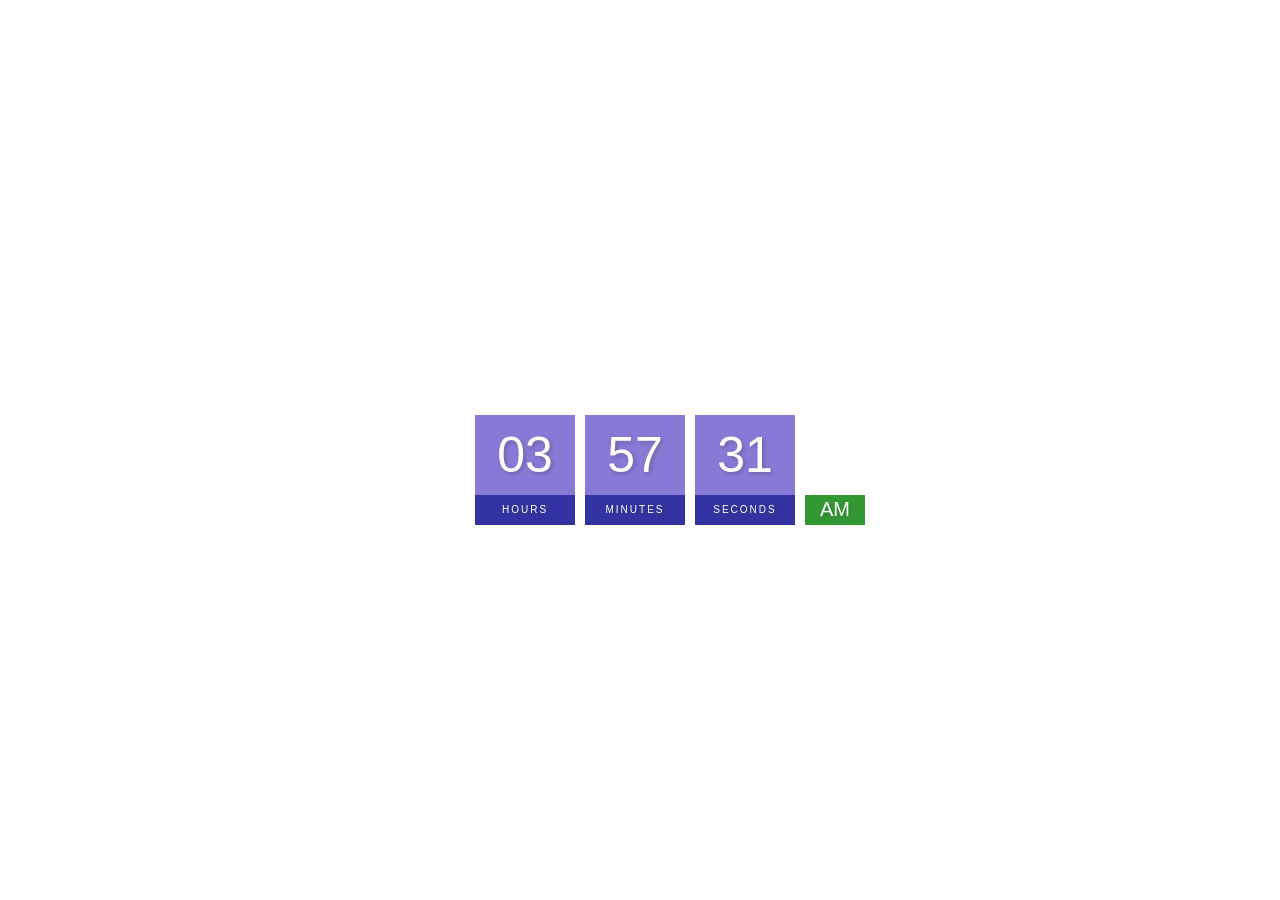
<file: digitalClock/index.html>
<!DOCTYPE html>
<html lang="en">
  <head>
    <meta charset="UTF-8" />
    <meta http-equiv="X-UA-Compatible" content="IE=edge" />
    <meta name="viewport" content="width=device-width, initial-scale=1.0" />
    <title>Digital Clock</title>
    <link rel="stylesheet" href="style.css" />
  </head>
  <body>
    <h2>Digital Clock</h2>
    <div class="clock">
      <div>
        <span id="hour">00</span>
        <span class="text">Hours</span>
      </div>
      <div>
        <span id="minutes">00</span>
        <span class="text">Minutes</span>
      </div>
      <div>
        <span id="seconds">00</span>
        <span class="text">Seconds</span>
      </div>
      <div>
        <span id="ampm">AM</span>
      </div>
    </div>
    <script src="index.js"></script>
  </body>
</html>
</file>
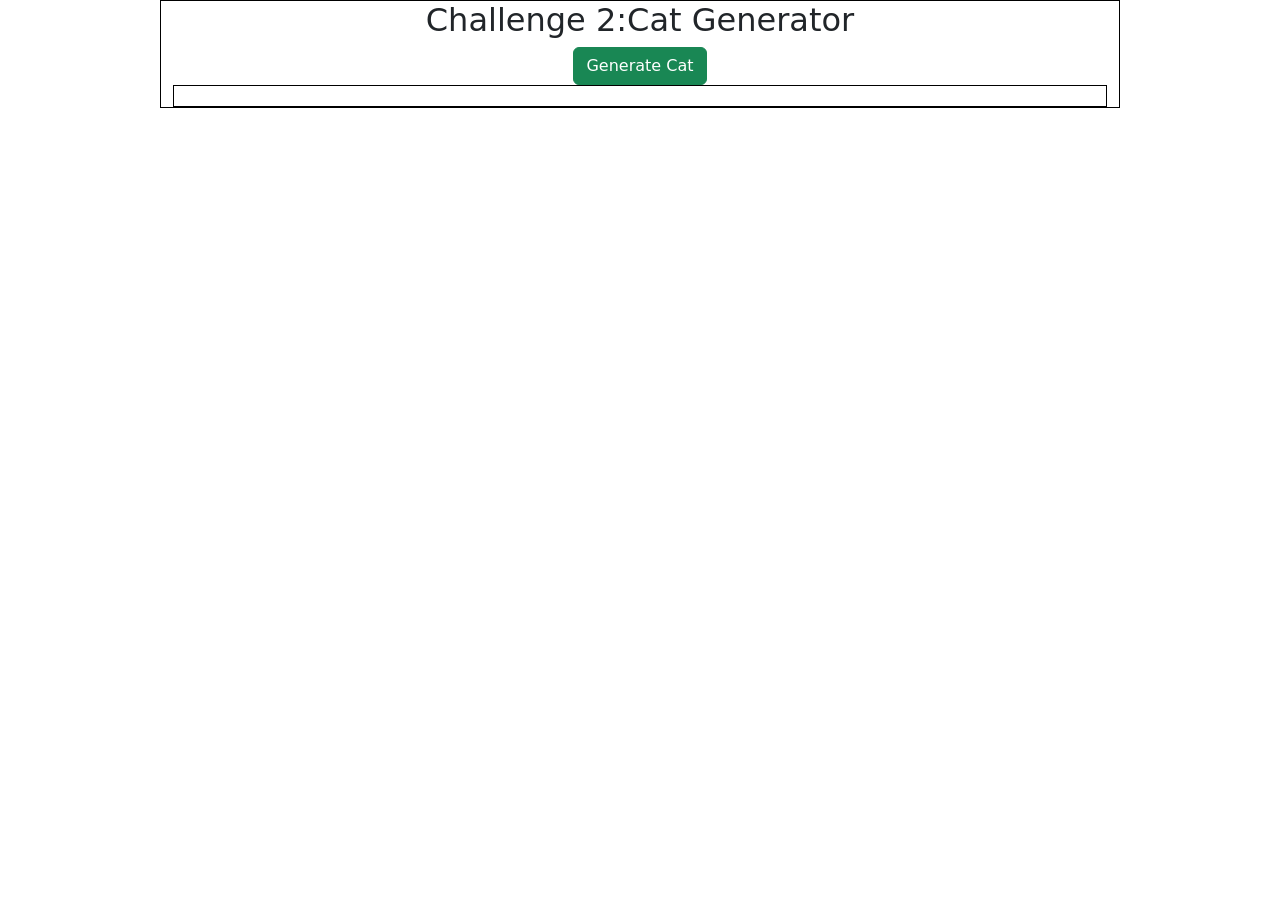
<file: catGenerator/challenge2.html>
<!DOCTYPE html>
<html lang="en">
<head>
    <meta charset="UTF-8">
    <meta http-equiv="X-UA-Compatible" content="IE=edge">
    <meta name="viewport" content="width=device-width, initial-scale=1.0">
    <link rel="stylesheet" href="https://cdn.jsdelivr.net/npm/bootstrap@5.2.3/dist/css/bootstrap.min.css">
    <link rel="stylesheet" href="challenge2.css">
    <title>Challenge 2</title>
</head>
<body>
    <div class="container">
    <h2>Challenge 2:Cat Generator</h2>
     <button class="btn btn-success" id="cat-generator" onclick="generateCat()">Generate Cat</button>
     <div class="flex-box-container" id="flex-cat-gen">
        <!-- <img src="http://thecatapi.com/api/images/get?format=src&type=gif" alt="">
        <img src="http://thecatapi.com/api/images/get?format=src&type=gif" alt="">
        <img src="http://thecatapi.com/api/images/get?format=src&type=gif" alt=""> -->
      </div>

</div>
<script src="challenge2.js"></script>
</body>
</html>
</file>
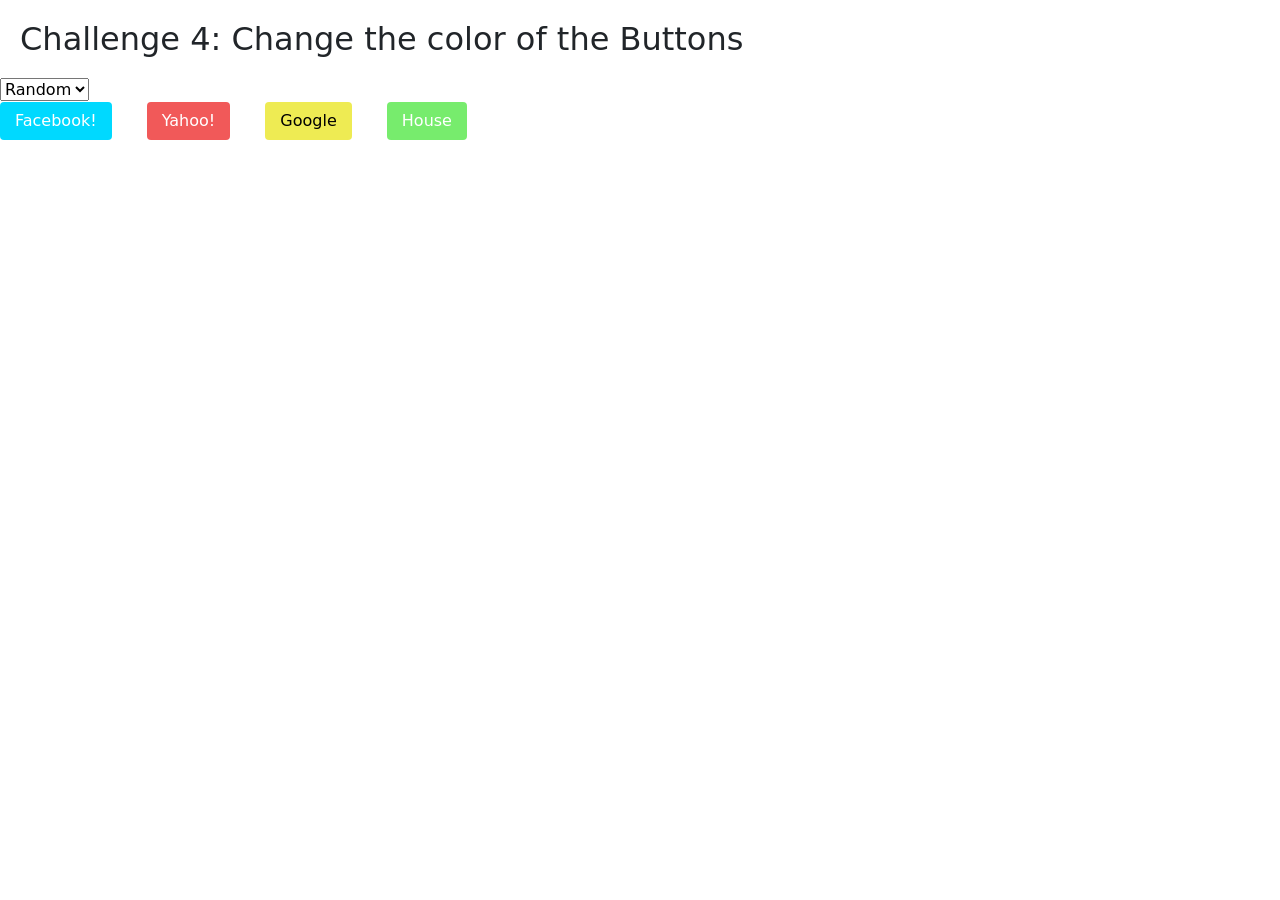
<file: changeTheColor/challenge4.html>
<!DOCTYPE html>
<html lang="en">
<head>
    <meta charset="UTF-8">
    <meta http-equiv="X-UA-Compatible" content="IE=edge">
    <meta name="viewport" content="width=device-width, initial-scale=1.0">
    <link rel="stylesheet" href="https://cdn.jsdelivr.net/npm/bootstrap@5.2.3/dist/css/bootstrap.min.css">
    <link rel="stylesheet" href="challenge4.css">
    
    <title>Challenge</title>
</head>
<body>
    <div id="colorful-buttons" class="container-4">
        <header>
          <h2>Challenge 4: Change the color of the Buttons</h2>
        </header>
  
        <div>
          <form action="">
            <select name="backdrop" id="background" onchange="buttonColorChange(this)">
              <option value="random">Random</option>
              <option value="red">Red</option>
              <option value="green">Green</option>
              <option value="reset">Reset</option>
            </select>
          </form>
  
          <button class="btn btn-primary">Facebook!</button>
          <button class="btn btn-danger">Yahoo!</button>
          <button class="btn btn-warning">Google</button>
          <button class="btn btn-success">House</button>
        </div>
      </div>

    
</body>
<script src="challenge4.js"></script>
</html>
</file>
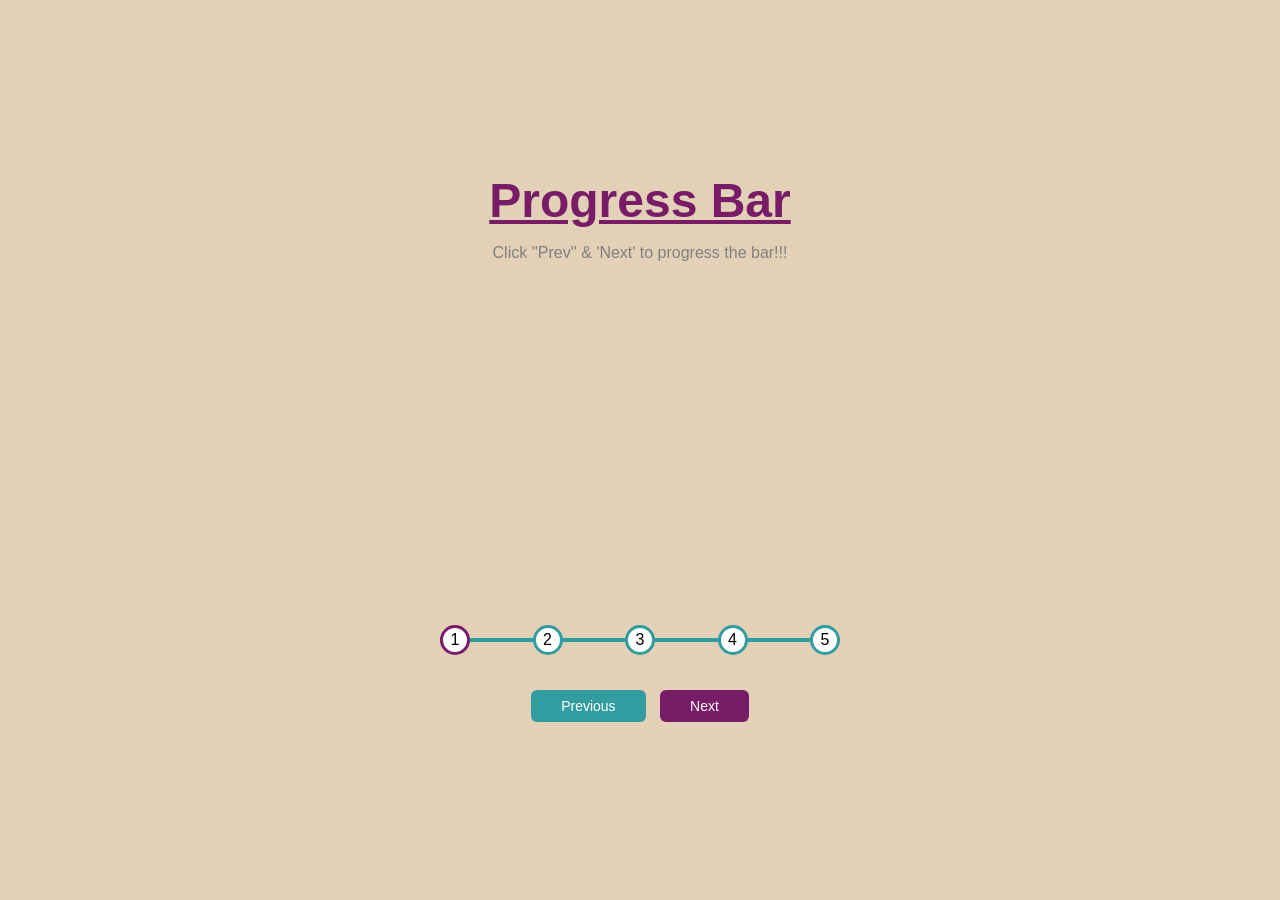
<file: progressBar/progressBar.html>
<!DOCTYPE html>
<html lang="en">

<head>
    <meta charset="UTF-8" />
    <meta http-equiv="X-UA-Compatible" content="IE=edge" />
    <meta name="viewport" content="width=device-width, initial-scale=1.0" />
    <title>Progress Steps</title>
    <link rel="stylesheet" href="progressBar.css" />
</head>

<body>
    <div class="top-bar">
        <h1 class="heading">Progress Bar</h1>
        <p class="desc">Click ''Prev'' & 'Next' to progress the bar!!!</p>
    </div>
    <div class="container">
        <div class="progress-container">
            <div class="progress" id="progress"></div>
            <div class="circle active">1</div>
            <div class="circle">2</div>
            <div class="circle">3</div>
            <div class="circle">4</div>
            <div class="circle">5</div>
        </div>
        <button id="prev" class="btn" disabled>
        Previous
      </button>
        <button class="btn" id="next">Next</button>
    </div>

    <script src="progressBar.js"></script>
</body>

</html>
</file>
<file: digitalClock/style.css>
body {
    margin: 0;
    font-family: sans-serif;
    display: flex;
    flex-direction: column;
    align-items: center;
    height: 100vh;
    justify-content: center;
    background: url("https://images.unsplash.com/photo-1499002238440-d264edd596ec?ixlib=rb-1.2.1&ixid=MnwxMjA3fDB8MHxwaG90by1wYWdlfHx8fGVufDB8fHx8&auto=format&fit=crop&w=1470&q=80");
    background-size: cover;
    overflow: hidden;
  }
  
  h2 {
    text-transform: uppercase;
    letter-spacing: 4px;
    font-size: 14px;
    text-align: center;
    color: white;
  }
  
  .clock {
    display: flex;
  }
  
  .clock div {
    margin: 5px;
    position: relative;
  }
  
  .clock span {
    width: 100px;
    height: 80px;
    background: slateblue;
    opacity: 0.8;
    color: white;
    display: flex;
    justify-content: center;
    align-items: center;
    font-size: 50px;
    text-shadow: 2px 2px 4px rgba(0, 0, 0, 0.3);
  }
  
  .clock .text {
    height: 30px;
    font-size: 10px;
    text-transform: uppercase;
    letter-spacing: 2px;
    background: darkblue;
    opacity: 0.8;
  }
  
  .clock #ampm {
    bottom: 0;
    position: absolute;
    width: 60px;
    height: 30px;
    font-size: 20px;
    background: green;
  }
</file>
<file: catGenerator/challenge2.css>
.container{
    border: 1px solid black;
    width: 75%;
    margin: 0 auto;
    text-align: center;
}
.flex-box-container{
    display: flex;
    border: 1px solid black;
    padding: 10px;
    flex-wrap: wrap;
    /* flex-direction: column; */
    flex-direction: row;
    justify-content: space-around;
}
.flex-box-container img{
    /* border:1px solid green; */
    margin: 10px; 
    box-shadow: 0px 10px 50px rgba(0, 0, 0.7);
}
</file>
<file: changeTheColor/challenge4.css>
body {
    margin: 0;
}

h2 {
    margin: 0;
    padding: 20px;
}

.btn {
    margin-bottom: 20px;
    padding: 7px 15px 7px 15px;
    border: #EAE0D5;
    border-radius: 4px;
    background-color: #EAE0D5;
}

.btn-primary {
    background-color: #00d9ff;
}

.btn-danger {
    background-color: #f15959;
}

.btn-warning {
    background-color: #eeeb53;
}

.btn-success {
    background-color: #77ec6d;
}

.container-4 .btn {
    margin-right: 30px;
}
</file>
<file: progressBar/progressBar.css>
* {
    box-sizing: border-box;
}
:root {
    --line-border-fill: #781C68;
    --line-border-empty: #319DA0;
    --font-color: rgb(0, 0, 0);
}

body {
    font-family: 'Montserrat', sans-serif;
    display: grid;
    align-items: center;
    justify-content: center;
    height: 100vh;
    margin: 0;
    overflow: hidden;
    background-color: #e2d0b7;
}

.heading {
    color: var(--line-border-fill);
    text-align: center;
    font-size: 3rem;
    text-decoration: underline;
    margin: 0;
}

.desc {
    text-align: center;
    margin: 1rem;
    color: gray
}

.container {
    text-align: center;
}

.progress-container {
    display: flex;
    justify-content: space-between;
    position: relative;
    margin-bottom: 30px;
    min-width: 100%;
    width: 400px;
}

.progress-container::before {
    content: "";
    background-color: var(--line-border-empty);
    position: absolute;
    top: 50%;
    left: 0;
    height: 4px;
    width: 100%;
    transform: translateY(-50%);
    z-index: -1;
}

.progress {
    background-color: var(--line-border-fill);
    position: absolute;
    top: 50%;
    left: 0;
    height: 4px;
    width: 0%;
    transform: translateY(-50%);
    z-index: -1;
    transition: 0.4s ease;
}

.circle {
    background-color: white;
    color: var(--font-color);
    border-radius: 50%;
    height: 30px;
    width: 30px;
    display: flex;
    align-items: center;
    justify-content: center;
    border: 3px solid var(--line-border-empty);
    transition: 0.4s ease;
}

.circle.active {
    border-color: var(--line-border-fill);
}

.btn {
    background-color: var(--line-border-fill);
    color: white;
    border: 0;
    border-radius: 6px;
    cursor: pointer;
    font-family: inherit;
    padding: 8px 30px;
    margin: 5px;
    font-size: 14px
}

.btn:active {
    transform: scale(0.98);
}

.btn:focus {
    outline: 0;
}

.btn:disabled {
    background-color: var(--line-border-empty);
    cursor: not-allowed;
}
</file>
